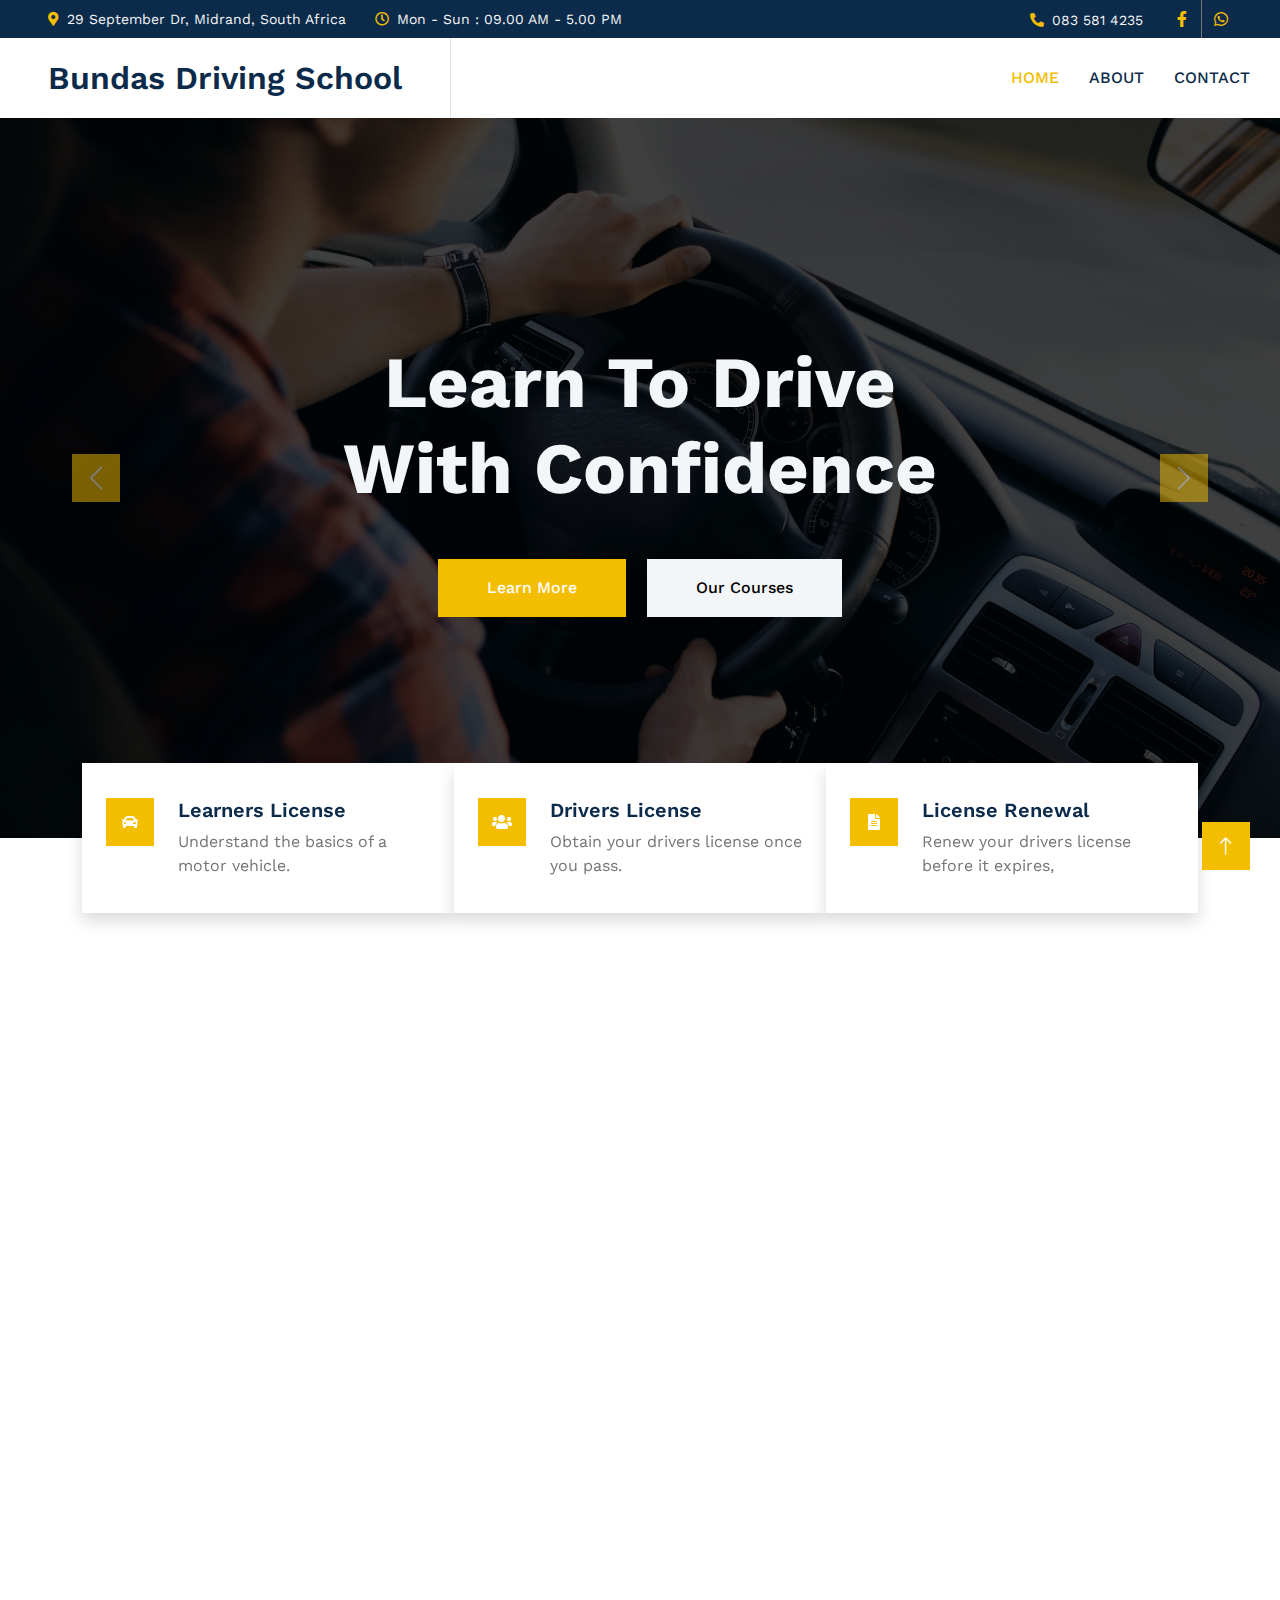
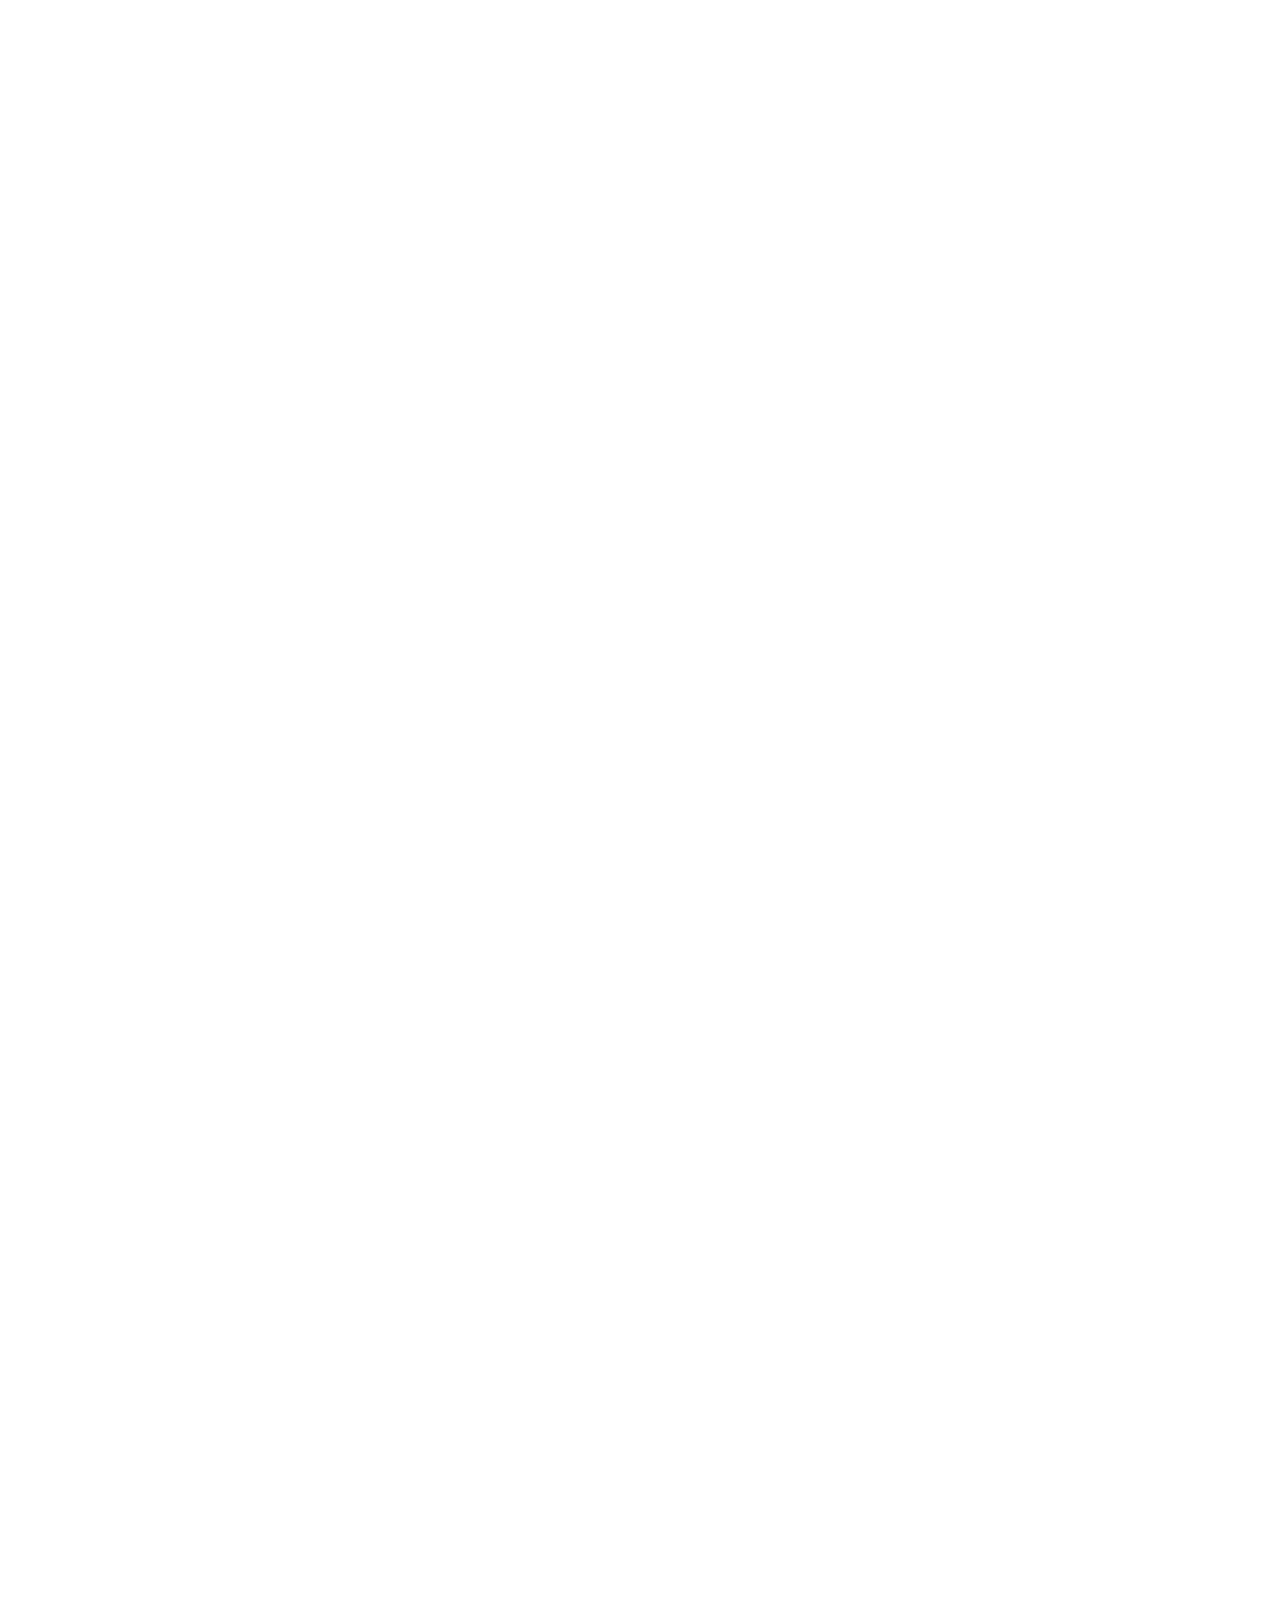
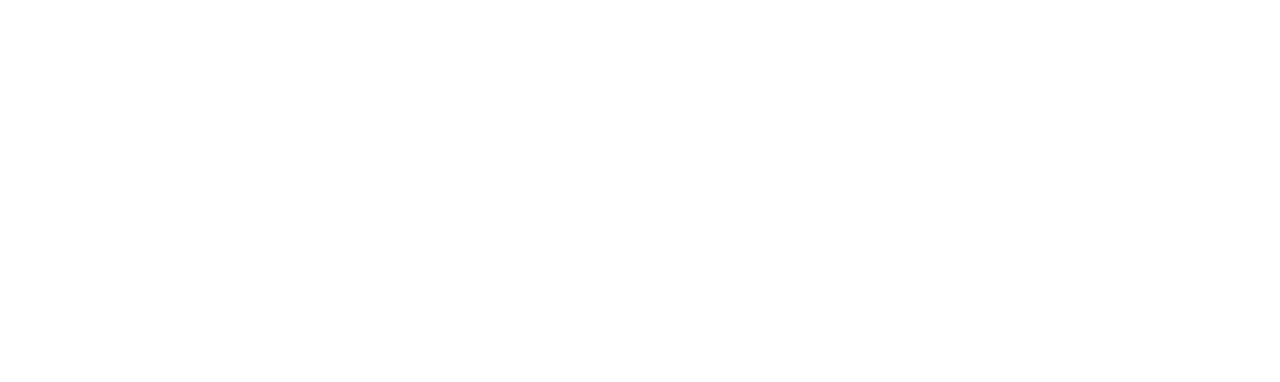
<file: index.html>
<!DOCTYPE html>
<html lang="en">

<head>
    <meta charset="utf-8">
    <title>Bundas Driving School</title>
    <meta content="width=device-width, initial-scale=1.0" name="viewport">
    <meta content="" name="keywords">
    <meta content="" name="description">

    <!-- Favicon -->
    <link href="img/favicon.ico" rel="icon">

    <!-- Google Web Fonts -->
    <link rel="preconnect" href="https://fonts.googleapis.com">
    <link rel="preconnect" href="https://fonts.gstatic.com" crossorigin>
    <link href="https://fonts.googleapis.com/css2?family=Work+Sans:wght@400;500;600;700&display=swap" rel="stylesheet"> 

    <!-- Icon Font Stylesheet -->
    <link href="https://cdnjs.cloudflare.com/ajax/libs/font-awesome/5.10.0/css/all.min.css" rel="stylesheet">
    <link href="https://cdn.jsdelivr.net/npm/bootstrap-icons@1.4.1/font/bootstrap-icons.css" rel="stylesheet">

    <!-- Libraries Stylesheet -->
    <link href="lib/animate/animate.min.css" rel="stylesheet">
    <link href="lib/owlcarousel/assets/owl.carousel.min.css" rel="stylesheet">

    <!-- Customized Bootstrap Stylesheet -->
    <link href="css/bootstrap.min.css" rel="stylesheet">

    <!-- Template Stylesheet -->
    <link href="css/style.css" rel="stylesheet">
</head>

<body>
    <!-- Spinner Start -->
    <div id="spinner" class="show bg-white position-fixed translate-middle w-100 vh-100 top-50 start-50 d-flex align-items-center justify-content-center">
        <div class="spinner-grow text-primary" role="status"></div>
    </div>
    <!-- Spinner End -->


    <!-- Topbar Start -->
    <div class="container-fluid bg-dark text-light p-0">
        <div class="row gx-0 d-none d-lg-flex">
            <div class="col-lg-7 px-5 text-start">
                <div class="h-100 d-inline-flex align-items-center me-4">
                    <small class="fa fa-map-marker-alt text-primary me-2"></small>
                    <small>29 September Dr, Midrand, South Africa</small>
                </div>
                <div class="h-100 d-inline-flex align-items-center">
                    <small class="far fa-clock text-primary me-2"></small>
                    <small>Mon - Sun : 09.00 AM - 5.00 PM</small>
                </div>
            </div>
            <div class="col-lg-5 px-5 text-end">
                <div class="h-100 d-inline-flex align-items-center me-4">
                    <small class="fa fa-phone-alt text-primary me-2"></small>
                    <small>083 581 4235</small>
                </div>
                <div class="h-100 d-inline-flex align-items-center mx-n2">
                    <a class="btn btn-square btn-link rounded-0 border-0 border-end border-secondary" target="_blank" href="https://web.facebook.com/profile.php?id=100063839208137"><i class="fab fa-facebook-f"></i></a>
                    <a class="btn btn-square btn-link rounded-0 border-0" target="_blank" href="https://l.facebook.com/l.php?u=https%3A%2F%2Fapi.whatsapp.com%2Fsend%3Fphone%3D%252B27835814235%26fbclid%3DIwAR0TopNVK2LWvPVaMQ6R63UVLVBDKDBKqhJySYLOxnOzIdglVhQgS4oeBnQ&h=AT3K6XUn0Oyng1pswEelmNrl0mpb7f6NUbDI0O4OU-HLTQ2N5WZwrJyMkZ9_EpPiI5uQ776W1D8fatjXhp0d-U5RXQh9DKT9P0ToqsFc4HGdzXHdFT-6aUptLeNalRGlEcjk5Q"><i class="fab fa-whatsapp"></i></a>


                </div>
            </div>
        </div>
    </div>
    <!-- Topbar End -->


    <!-- Navbar Start -->
    <nav class="navbar navbar-expand-lg bg-white navbar-light sticky-top p-0">
        <a href="index.html" class="navbar-brand d-flex align-items-center border-end px-4 px-lg-5">
            <h2 class="m-0">Bundas Driving School</h2>
        </a>
        <button type="button" class="navbar-toggler me-4" data-bs-toggle="collapse" data-bs-target="#navbarCollapse">
            <span class="navbar-toggler-icon"></span>
        </button>
        <div class="collapse navbar-collapse" id="navbarCollapse">
            <div class="navbar-nav ms-auto p-4 p-lg-0">
                <a href="index.html" class="nav-item nav-link active">Home</a>
                <a href="#about" class="nav-item nav-link">About</a>
                <a href="contact.html" class="nav-item nav-link">Contact</a>
            </div>
        </div>
    </nav>
    <!-- Navbar End -->


    <!-- Carousel Start -->
    <div class="container-fluid p-0 wow fadeIn" data-wow-delay="0.1s">
        <div id="header-carousel" class="carousel slide" data-bs-ride="carousel">
            <div class="carousel-inner">
                <div class="carousel-item active">
                    <img class="w-100" src="img/carousel3.jpg" alt="Image">
                    <div class="carousel-caption">
                        <div class="container">
                            <div class="row justify-content-center">
                                <div class="col-lg-7">
                                    <h1 class="display-2 text-light mb-5 animated slideInDown">Learn To Drive With Confidence</h1>
                                    <a href="" class="btn btn-primary py-sm-3 px-sm-5">Learn More</a>

                                    <a href="" class="btn btn-light py-sm-3 px-sm-5 ms-3">Our Courses</a>
                                </div>
                            </div>
                        </div>
                    </div>
                </div>
                <div class="carousel-item">
                    <img class="w-100" src="img/carousel5.jpg" alt="Image">
                    <div class="carousel-caption">
                        <div class="container">
                            <div class="row justify-content-center">
                                <div class="col-lg-7">
                                    <h1 class="display-2 text-light mb-5 animated slideInDown">Safe Driving Is Our Top Priority</h1>
                                    <a href="" class="btn btn-primary py-sm-3 px-sm-5">Learn More</a>
                                    <a href="" class="btn btn-light py-sm-3 px-sm-5 ms-3">Our Courses</a>
                                </div>
                            </div>
                        </div>
                    </div>
                </div>
            </div>
            <button class="carousel-control-prev" type="button" data-bs-target="#header-carousel"
                data-bs-slide="prev">
                <span class="carousel-control-prev-icon" aria-hidden="true"></span>
                <span class="visually-hidden">Previous</span>
            </button>
            <button class="carousel-control-next" type="button" data-bs-target="#header-carousel"
                data-bs-slide="next">
                <span class="carousel-control-next-icon" aria-hidden="true"></span>
                <span class="visually-hidden">Next</span>
            </button>
        </div>
    </div>
    <!-- Carousel End -->


    <!-- Facts Start -->
    <div class="container-fluid facts py-5 pt-lg-0">
        <div class="container py-5 pt-lg-0">
            <div class="row gx-0">
                <div class="col-lg-4 wow fadeIn" data-wow-delay="0.1s">
                    <div class="bg-white shadow d-flex align-items-center h-100 p-4" style="min-height: 150px;">
                        <div class="d-flex">
                            <div class="flex-shrink-0 btn-lg-square bg-primary">
                                <i class="fa fa-car text-white"></i>
                            </div>
                            <div class="ps-4">
                                <h5>Learners License </h5>
                                <span>Understand the basics of a motor vehicle.</span>
                            </div>
                        </div>
                    </div>
                </div>
                <div class="col-lg-4 wow fadeIn" data-wow-delay="0.3s">
                    <div class="bg-white shadow d-flex align-items-center h-100 p-4" style="min-height: 150px;">
                        <div class="d-flex">
                            <div class="flex-shrink-0 btn-lg-square bg-primary">
                                <i class="fa fa-users text-white"></i>
                            </div>
                            <div class="ps-4">
                                <h5>Drivers License</h5>
                                <span>Obtain your drivers license once you pass.</span>
                            </div>
                        </div>
                    </div>
                </div>
                <div class="col-lg-4 wow fadeIn" data-wow-delay="0.5s">
                    <div class="bg-white shadow d-flex align-items-center h-100 p-4" style="min-height: 150px;">
                        <div class="d-flex">
                            <div class="flex-shrink-0 btn-lg-square bg-primary">
                                <i class="fa fa-file-alt text-white"></i>
                            </div>
                            <div class="ps-4">
                                <h5>License Renewal</h5>
                                <span>Renew your drivers license before it expires,</span>
                            </div>
                        </div>
                    </div>
                </div>

            </div>
        </div>
    </div>
    <!-- Facts End -->


    <!-- About Start -->
    <div id="about" class="container-xxl py-6">
        <div class="container">
            <div class="row g-5">
                <div class="col-lg-6 wow fadeInUp" data-wow-delay="0.1s">
                    <div class="position-relative overflow-hidden ps-5 pt-5 h-100" style="min-height: 400px;">
                        <img class="position-absolute w-100 h-100" src="img/graduate.jpg" alt="" style="object-fit: cover;">
                        <img class="position-absolute top-0 start-0 bg-white pe-3 pb-3" src="img/bunda.jpg" alt="" style="width: 200px; height: 200px;">
                    </div>
                </div>
                <div class="col-lg-6 wow fadeInUp" data-wow-delay="0.5s">
                    <div class="h-100">
                        <h6 class="text-primary text-uppercase mb-2">About Us</h6>
                        <h1 class="display-6 mb-4">We Help Students Pass & Get A License On Their First Try</h1>
                        <p>Bundas Driving School offers driving lessons and after licence courses in Ivory Park and Tembisa. We offer professional driving lessons form Code 08 - Code 14. We also offer a wide range of after licence courses to improve driver's skills towards becoming a professional driver.</p>
                        <p class="mb-4">As a driving school, we strive to offer our clients the best possible driving lessons experience. We try to provide a comfortable and safe driving lesson experience.</p>
                       
                        <div class="row g-4">
                        
                    </div>
                </div>
            </div>
        </div>
    </div>
    <!-- About End -->


    <!-- Courses Start -->
    <div class="container-xxl courses my-6 py-6 pb-0">
        <div class="container">
            <div class="text-center mx-auto mb-5 wow fadeInUp" data-wow-delay="0.1s" style="max-width: 500px;">
                <h6 class="text-primary text-uppercase mb-2">What we offer</h6>
                <h1 class="display-6 mb-4">Upskill Your Driving Skills With Our Courses</h1>
            </div>
            <div class="row g-4 justify-content-center">
                <div class="col-lg-4 col-md-6 wow fadeInUp" data-wow-delay="0.1s">
                    <div class="courses-item d-flex flex-column bg-white overflow-hidden h-100">
                        <div class="text-center p-4 pt-0">
                            <div class="d-inline-block bg-primary text-white fs-5 py-1 px-4 mb-4">R4 000</div>
                            <h5 class="mb-3">Code 08 </h5>
                            <p>Code 08 is the most common driver’s license, allowing you to drive any vehicle (except motorcycles) lighter than 3 500 Kg.</p>
                            <ol class="breadcrumb justify-content-center mb-0">
                                <li class="breadcrumb-item small"><i class="fa fa-signal text-primary me-2"></i>Full Course</li>
                            </ol>
                        </div>
                        <div class="position-relative mt-auto">
                            <img class="img-fluid" src="img/code-08.jpg" alt="">
                            <div class="courses-overlay">
                                <a class="btn btn-outline-primary border-2" href="">Select</a>
                            </div>
                        </div>
                    </div>
                </div>
                <div class="col-lg-4 col-md-6 wow fadeInUp" data-wow-delay="0.3s">
                    <div class="courses-item d-flex flex-column bg-white overflow-hidden h-100">
                        <div class="text-center p-4 pt-0">
                            <div class="d-inline-block bg-primary text-white fs-5 py-1 px-4 mb-4">R4 500</div>
                            <h5 class="mb-3">Code 10</h5>
                            <p>Code 10 allows you to drive any vehicle up to 16 000kg, with a trailer of up 750 Kg. Licence also includes a permit to drive code 8 vehicles</p>
                            <ol class="breadcrumb justify-content-center mb-0">
                                <li class="breadcrumb-item small"><i class="fa fa-signal text-primary me-2"></i>Full course</li>
                            </ol>
                        </div>
                        <div class="position-relative mt-auto">
                            <img class="img-fluid" src="img/code10.jpg" alt="">
                            <div class="courses-overlay">
                                <a class="btn btn-outline-primary border-2" href="">Select</a>
                            </div>
                        </div>
                    </div>
                </div>
                <div class="col-lg-4 col-md-6 wow fadeInUp" data-wow-delay="0.5s">
                    <div class="courses-item d-flex flex-column bg-white overflow-hidden h-100">
                        <div class="text-center p-4 pt-0">
                            <div class="d-inline-block bg-primary text-white fs-5 py-1 px-4 mb-4">R6 000</div>
                            <h5 class="mb-3">Code 14</h5>
                            <p>Code 14 allows you to drive a vehicle over 16 000 Kg, with a trailer over 750 Kg. Licence also includes a permit to drive code 8, 10 and EB vehicles.</p>
                            <ol class="breadcrumb justify-content-center mb-0">
                                <li class="breadcrumb-item small"><i class="fa fa-signal text-primary me-2"></i>Full course</li>
                            </ol>
                        </div>
                        <div class="position-relative mt-auto">
                            <img class="img-fluid" src="img/code14.jpg" alt="">
                            <div class="courses-overlay">
                                <a class="btn btn-outline-primary border-2" href="">Select</a>
                            </div>
                        </div>
                    </div>
                </div>
                <div class="col-lg-8 my-6 mb-0 wow fadeInUp" data-wow-delay="0.1s">
                    <div class="bg-primary text-center p-5">
                        <h1 id class="mb-4">Make Appointment</h1>
                        <form>
                            <div class="row g-3">
                                <div class="col-sm-6">
                                    <div class="form-floating">
                                        <input type="text" class="form-control border-0" id="gname" placeholder="Gurdian Name">
                                        <label for="gname">Your Name</label>
                                    </div>
                                </div>
                                <div class="col-sm-6">
                                    <div class="form-floating">
                                        <input type="email" class="form-control border-0" id="gmail" placeholder="Gurdian Email">
                                        <label for="gmail">Your Email</label>
                                    </div>
                                </div>
                                <div class="col-sm-6">
                                    <div class="form-floating">
                                        <input type="text" class="form-control border-0" id="cname" placeholder="Child Name">
                                        <label for="cname">Course Type</label>
                                    
                                    </div>
                                </div>
                                <div class="col-sm-6">
                                    <div class="form-floating">
                                        <input type="text" class="form-control border-0" id="cage" placeholder="Child Age">
                                        <label for="cage">Code</label>
                                    </div>
                                </div>
                                <div class="col-12">
                                    <div class="form-floating">
                                        <textarea class="form-control border-0" placeholder="Leave a message here" id="message" style="height: 100px"></textarea>
                                        <label for="message">Message</label>
                                    </div>
                                </div>
                                <div class="col-12">
                                    <button class="btn btn-dark w-100 py-3" type="submit">Submit</button>
                                </div>
                            </div>
                        </form>
                    </div>
                </div>
            </div>
        </div>
    </div>
    <!-- Courses End -->


    <!-- <div class="container-xxl py-6">
        <div class="container">
            <div class="row g-5">
                <div class="col-lg-6 wow fadeInUp" data-wow-delay="0.1s">
                    <h6 class="text-primary text-uppercase mb-2">Why Choose Us!</h6>
                    <h1 class="display-6 mb-4">Best Driving Training Agency In Your City</h1>
                    <p class="mb-5">Tempor erat elitr rebum at clita. Diam dolor diam ipsum sit. Aliqu diam amet diam et eos. Clita erat ipsum et lorem et sit, sed stet lorem sit clita duo justo magna dolore erat amet</p>
                    <div class="row gy-5 gx-4">
                        <div class="col-sm-6 wow fadeIn" data-wow-delay="0.1s">
                            <div class="d-flex align-items-center mb-3">
                                <div class="flex-shrink-0 btn-square bg-primary me-3">
                                    <i class="fa fa-check text-white"></i>
                                </div>
                                <h5 class="mb-0">Fully Licensed</h5>
                            </div>
                            <span>Magna sea eos sit dolor, ipsum amet ipsum lorem diam eos</span>
                        </div>
                        <div class="col-sm-6 wow fadeIn" data-wow-delay="0.2s">
                            <div class="d-flex align-items-center mb-3">
                                <div class="flex-shrink-0 btn-square bg-primary me-3">
                                    <i class="fa fa-check text-white"></i>
                                </div>
                                <h5 class="mb-0">Online Tracking</h5>
                            </div>
                            <span>Magna sea eos sit dolor, ipsum amet ipsum lorem diam eos</span>
                        </div>
                        <div class="col-sm-6 wow fadeIn" data-wow-delay="0.3s">
                            <div class="d-flex align-items-center mb-3">
                                <div class="flex-shrink-0 btn-square bg-primary me-3">
                                    <i class="fa fa-check text-white"></i>
                                </div>
                                <h5 class="mb-0">Afordable Fee</h5>
                            </div>
                            <span>Magna sea eos sit dolor, ipsum amet ipsum lorem diam eos</span>
                        </div>
                        <div class="col-sm-6 wow fadeIn" data-wow-delay="0.4s">
                            <div class="d-flex align-items-center mb-3">
                                <div class="flex-shrink-0 btn-square bg-primary me-3">
                                    <i class="fa fa-check text-white"></i>
                                </div>
                                <h5 class="mb-0">Best Trainers</h5>
                            </div>
                            <span>Magna sea eos sit dolor, ipsum amet ipsum lorem diam eos</span>
                        </div>
                    </div>
                </div>
                <div class="col-lg-6 wow fadeInUp" data-wow-delay="0.5s">
                    <div class="position-relative overflow-hidden pe-5 pt-5 h-100" style="min-height: 400px;">
                        <img class="position-absolute w-100 h-100" src="img/about-1.jpg" alt="" style="object-fit: cover;">
                        <img class="position-absolute top-0 end-0 bg-white ps-3 pb-3" src="img/about-2.jpg" alt="" style="width: 200px; height: 200px">
                    </div>
                </div>
            </div>
        </div>
    </div> -->
    <!-- Features End -->


    <!-- Team Start -->
    <!-- <div class="container-xxl py-6">
        <div class="container">
            <div class="text-center mx-auto mb-5 wow fadeInUp" data-wow-delay="0.1s" style="max-width: 500px;">
                <h6 class="text-primary text-uppercase mb-2">Meet The Team</h6>
                <h1 class="display-6 mb-4">We Have Great Experience Of Driving</h1>
            </div>
            <div class="row g-0 team-items">
                <div class="col-lg-3 col-md-6 wow fadeInUp" data-wow-delay="0.1s">
                    <div class="team-item position-relative">
                        <div class="position-relative">
                            <img class="img-fluid" src="img/team-1.jpg" alt="">
                            <div class="team-social text-center">
                                <a class="btn btn-square btn-outline-primary border-2 m-1" href=""><i class="fab fa-facebook-f"></i></a>
                                <a class="btn btn-square btn-outline-primary border-2 m-1" href=""><i class="fab fa-twitter"></i></a>
                                <a class="btn btn-square btn-outline-primary border-2 m-1" href=""><i class="fab fa-instagram"></i></a>
                            </div>
                        </div>
                        <div class="bg-light text-center p-4">
                            <h5 class="mt-2">Full Name</h5>
                            <span>Trainer</span>
                        </div>
                    </div>
                </div>
                <div class="col-lg-3 col-md-6 wow fadeInUp" data-wow-delay="0.3s">
                    <div class="team-item position-relative">
                        <div class="position-relative">
                            <img class="img-fluid" src="img/team-2.jpg" alt="">
                            <div class="team-social text-center">
                                <a class="btn btn-square btn-outline-primary border-2 m-1" href=""><i class="fab fa-facebook-f"></i></a>
                                <a class="btn btn-square btn-outline-primary border-2 m-1" href=""><i class="fab fa-twitter"></i></a>
                                <a class="btn btn-square btn-outline-primary border-2 m-1" href=""><i class="fab fa-instagram"></i></a>
                            </div>
                        </div>
                        <div class="bg-light text-center p-4">
                            <h5 class="mt-2">Full Name</h5>
                            <span>Trainer</span>
                        </div>
                    </div>
                </div>
                <div class="col-lg-3 col-md-6 wow fadeInUp" data-wow-delay="0.5s">
                    <div class="team-item position-relative">
                        <div class="position-relative">
                            <img class="img-fluid" src="img/team-3.jpg" alt="">
                            <div class="team-social text-center">
                                <a class="btn btn-square btn-outline-primary border-2 m-1" href=""><i class="fab fa-facebook-f"></i></a>
                                <a class="btn btn-square btn-outline-primary border-2 m-1" href=""><i class="fab fa-twitter"></i></a>
                                <a class="btn btn-square btn-outline-primary border-2 m-1" href=""><i class="fab fa-instagram"></i></a>
                            </div>
                        </div>
                        <div class="bg-light text-center p-4">
                            <h5 class="mt-2">Full Name</h5>
                            <span>Trainer</span>
                        </div>
                    </div>
                </div>
                <div class="col-lg-3 col-md-6 wow fadeInUp" data-wow-delay="0.7s">
                    <div class="team-item position-relative">
                        <div class="position-relative">
                            <img class="img-fluid" src="img/team-4.jpg" alt="">
                            <div class="team-social text-center">
                                <a class="btn btn-square btn-outline-primary border-2 m-1" href=""><i class="fab fa-facebook-f"></i></a>
                                <a class="btn btn-square btn-outline-primary border-2 m-1" href=""><i class="fab fa-twitter"></i></a>
                                <a class="btn btn-square btn-outline-primary border-2 m-1" href=""><i class="fab fa-instagram"></i></a>
                            </div>
                        </div>
                        <div class="bg-light text-center p-4">
                            <h5 class="mt-2">Full Name</h5>
                            <span>Trainer</span>
                        </div>
                    </div>
                </div>
            </div>
        </div>
    </div> -->
    <!-- Team End -->


    <!-- Testimonial Start -->
    <!-- <div class="container-xxl py-6">
        <div class="container">
            <div class="text-center mx-auto mb-5 wow fadeInUp" data-wow-delay="0.1s" style="max-width: 500px;">
                <h6 class="text-primary text-uppercase mb-2">Testimonial</h6>
                <h1 class="display-6 mb-4">What Our Clients Say!</h1>
            </div>
            <div class="row justify-content-center">
                <div class="col-lg-8 wow fadeInUp" data-wow-delay="0.1s">
                    <div class="owl-carousel testimonial-carousel">
                        <div class="testimonial-item text-center">
                            <div class="position-relative mb-5">
                                <img class="img-fluid rounded-circle mx-auto" src="img/testimonial-1.jpg" alt="">
                                <div class="position-absolute top-100 start-50 translate-middle d-flex align-items-center justify-content-center bg-white rounded-circle" style="width: 60px; height: 60px;">
                                    <i class="fa fa-quote-left fa-2x text-primary"></i>
                                </div>
                            </div>
                            <p class="fs-4">Dolores sed duo clita tempor justo dolor et stet lorem kasd labore dolore lorem ipsum. At lorem lorem magna ut et, nonumy et labore et tempor diam tempor erat.</p>
                            <hr class="w-25 mx-auto">
                            <h5>Client Name</h5>
                            <span>Profession</span>
                        </div>
                        <div class="testimonial-item text-center">
                            <div class="position-relative mb-5">
                                <img class="img-fluid rounded-circle mx-auto" src="img/testimonial-2.jpg" alt="">
                                <div class="position-absolute top-100 start-50 translate-middle d-flex align-items-center justify-content-center bg-white rounded-circle" style="width: 60px; height: 60px;">
                                    <i class="fa fa-quote-left fa-2x text-primary"></i>
                                </div>
                            </div>
                            <p class="fs-4">Dolores sed duo clita tempor justo dolor et stet lorem kasd labore dolore lorem ipsum. At lorem lorem magna ut et, nonumy et labore et tempor diam tempor erat.</p>
                            <hr class="w-25 mx-auto">
                            <h5>Client Name</h5>
                            <span>Profession</span>
                        </div>
                        <div class="testimonial-item text-center">
                            <div class="position-relative mb-5">
                                <img class="img-fluid rounded-circle mx-auto" src="img/testimonial-3.jpg" alt="">
                                <div class="position-absolute top-100 start-50 translate-middle d-flex align-items-center justify-content-center bg-white rounded-circle" style="width: 60px; height: 60px;">
                                    <i class="fa fa-quote-left fa-2x text-primary"></i>
                                </div>
                            </div>
                            <p class="fs-4">Dolores sed duo clita tempor justo dolor et stet lorem kasd labore dolore lorem ipsum. At lorem lorem magna ut et, nonumy et labore et tempor diam tempor erat.</p>
                            <hr class="w-25 mx-auto">
                            <h5>Client Name</h5>
                            <span>Profession</span>
                        </div>
                    </div>
                </div>
            </div>
        </div>
    </div> -->
    <!-- Testimonial End -->


    <!-- Footer Start -->
    <div class="container-fluid bg-dark text-light footer my-6 mb-0 py-6 wow fadeIn" data-wow-delay="0.1s">
        <div class="container">
            <div class="row g-5">
                <div class="col-lg-3 col-md-6">
                    <h4 class="text-white mb-4">Get In Touch</h4>
                    <p class="mb-2"><i class="fa fa-map-marker-alt me-3"></i>29 September Dr, Midrand, South Africa</p>
                    <p class="mb-2"><i class="fa fa-phone-alt me-3"></i>083 581 4235</p>
                    <p class="mb-2"><i class="fa fa-envelope me-3"></i> bundasbafana@gmail.com</p>
                </div>
            
                <div class="col-lg-3 col-md-6">
                    <h4 class="text-light mb-4">Quick Links</h4>
                    <a class="btn btn-link" href="#">Home</a>
                    <a class="btn btn-link" href="#about">About Us</a>
                    <a class="btn btn-link" href="contact.html">Contact Us</a>
                
                </div>
                <div class="col-lg-3 col-md-6">
                    <h4 class="text-light mb-4">Newsletter</h4>
                    
                    <h6 class="text-white mt-4 mb-3">Follow Us</h6>
                    <div class="d-flex pt-2">
                        <a class="btn btn-square btn-outline-light me-1" href=""><i class="fab fa-twitter"></i></a>
                        <a class="btn btn-square btn-outline-light me-1" href=""><i class="fab fa-facebook-f"></i></a>
                        <a class="btn btn-square btn-outline-light me-1" href=""><i class="fab fa-youtube"></i></a>
                        <a class="btn btn-square btn-outline-light me-0" href=""><i class="fab fa-linkedin-in"></i></a>
                    </div>
                </div>
            </div>
        </div>
    </div>
    <!-- Footer End -->


    <!-- Copyright Start -->
    <div class="container-fluid copyright text-light py-4 wow fadeIn" data-wow-delay="0.1s">
        <div class="container">
            <div class="row">
                <div class="col-md-6 text-center text-md-start mb-3 mb-md-0">
                    &copy; <a href="#">Bundas Driving School</a>, All Right Reserved.
                </div>
                <!-- <div class="col-md-6 text-center text-md-end"> -->
                    <!--/*** This template is free as long as you keep the footer author’s credit link/attribution link/backlink. If you'd like to use the template without the footer author’s credit link/attribution link/backlink, you can purchase the Credit Removal License from "https://htmlcodex.com/credit-removal". Thank you for your support. ***/-->
                    <!-- Designed By <a href="https://htmlcodex.com">HTML Codex</a> -->
                    <!-- <br>Distributed By: <a href="https://themewagon.com" target="_blank">ThemeWagon</a>
                </div> -->
            </div>
        </div>
    </div>
    <!-- Copyright End -->


    <!-- Back to Top -->
    <a href="#" class="btn btn-lg btn-primary btn-lg-square back-to-top"><i class="bi bi-arrow-up"></i></a>


    <!-- JavaScript Libraries -->
    <script src="https://code.jquery.com/jquery-3.4.1.min.js"></script>
    <script src="https://cdn.jsdelivr.net/npm/bootstrap@5.0.0/dist/js/bootstrap.bundle.min.js"></script>
    <script src="lib/wow/wow.min.js"></script>
    <script src="lib/easing/easing.min.js"></script>
    <script src="lib/waypoints/waypoints.min.js"></script>
    <script src="lib/owlcarousel/owl.carousel.min.js"></script>

    <!-- Template Javascript -->
    <script src="js/main.js"></script>
</body>

</html>
</file>
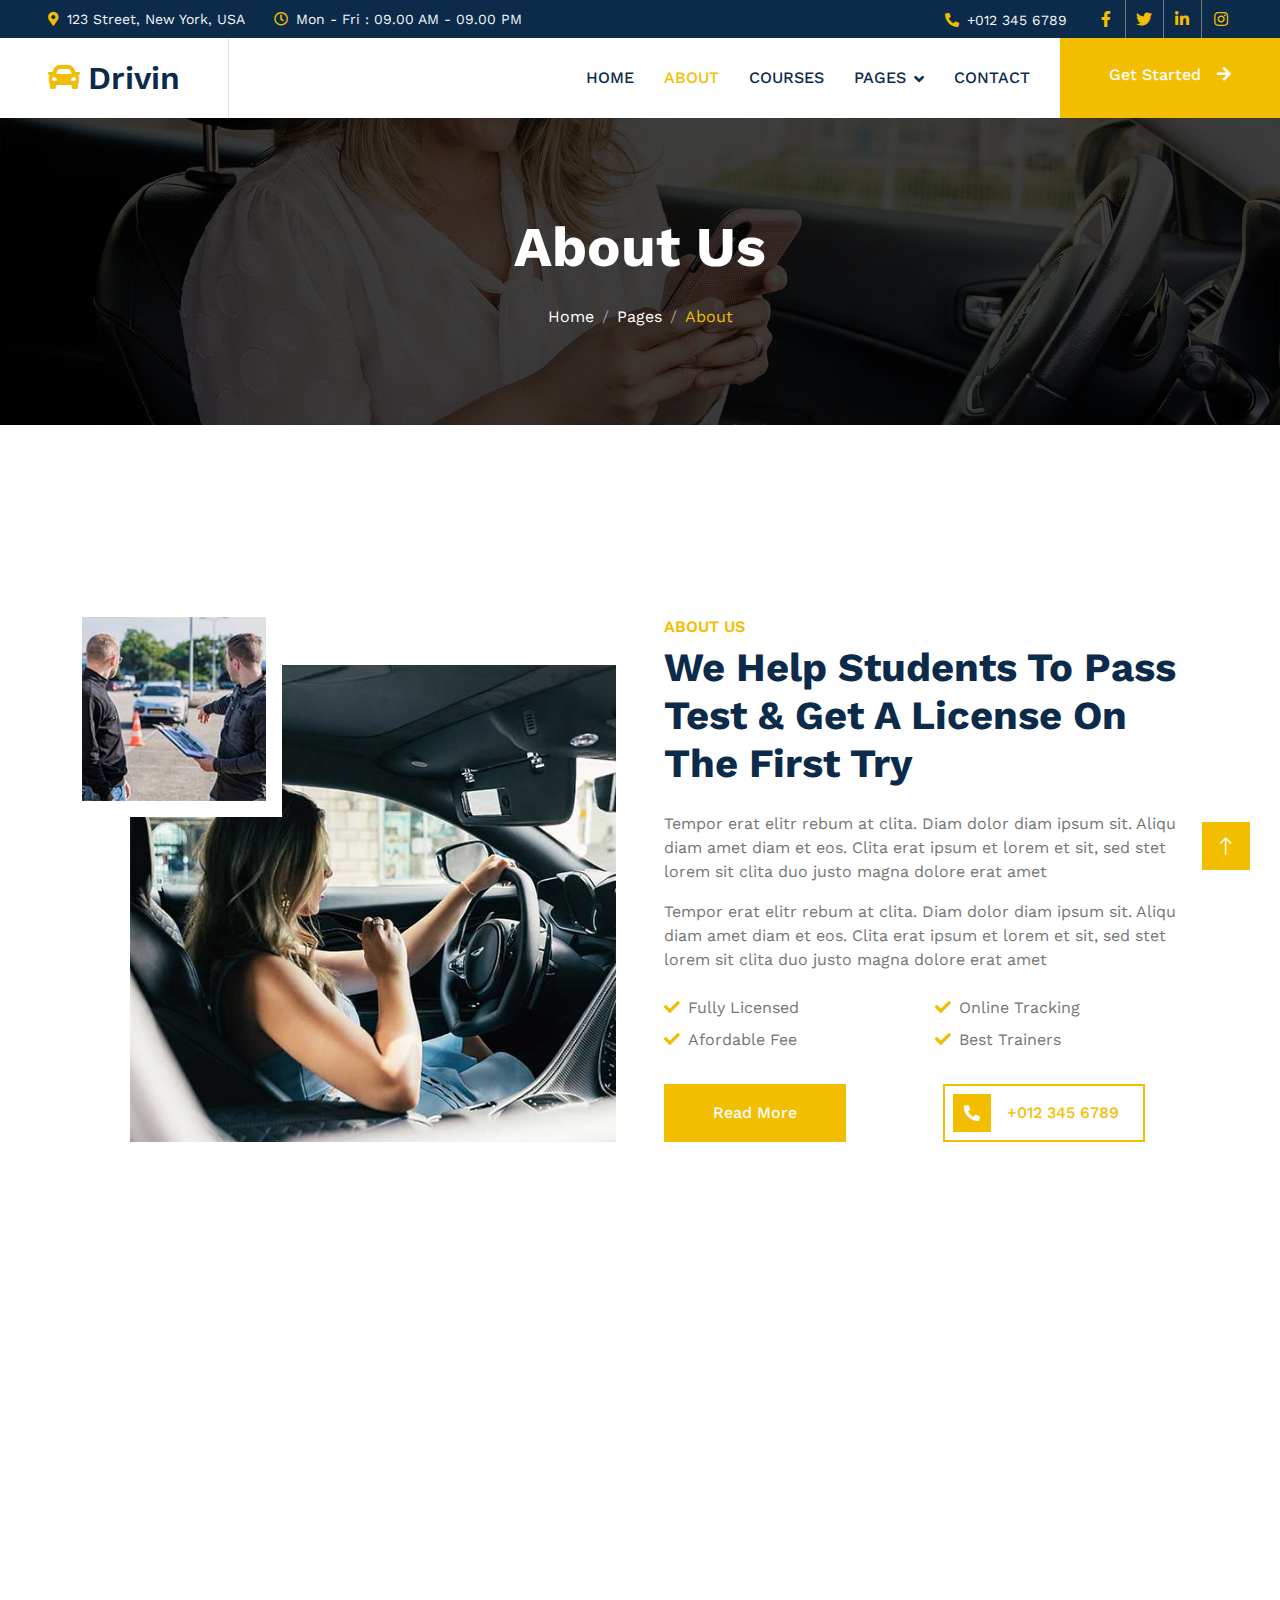
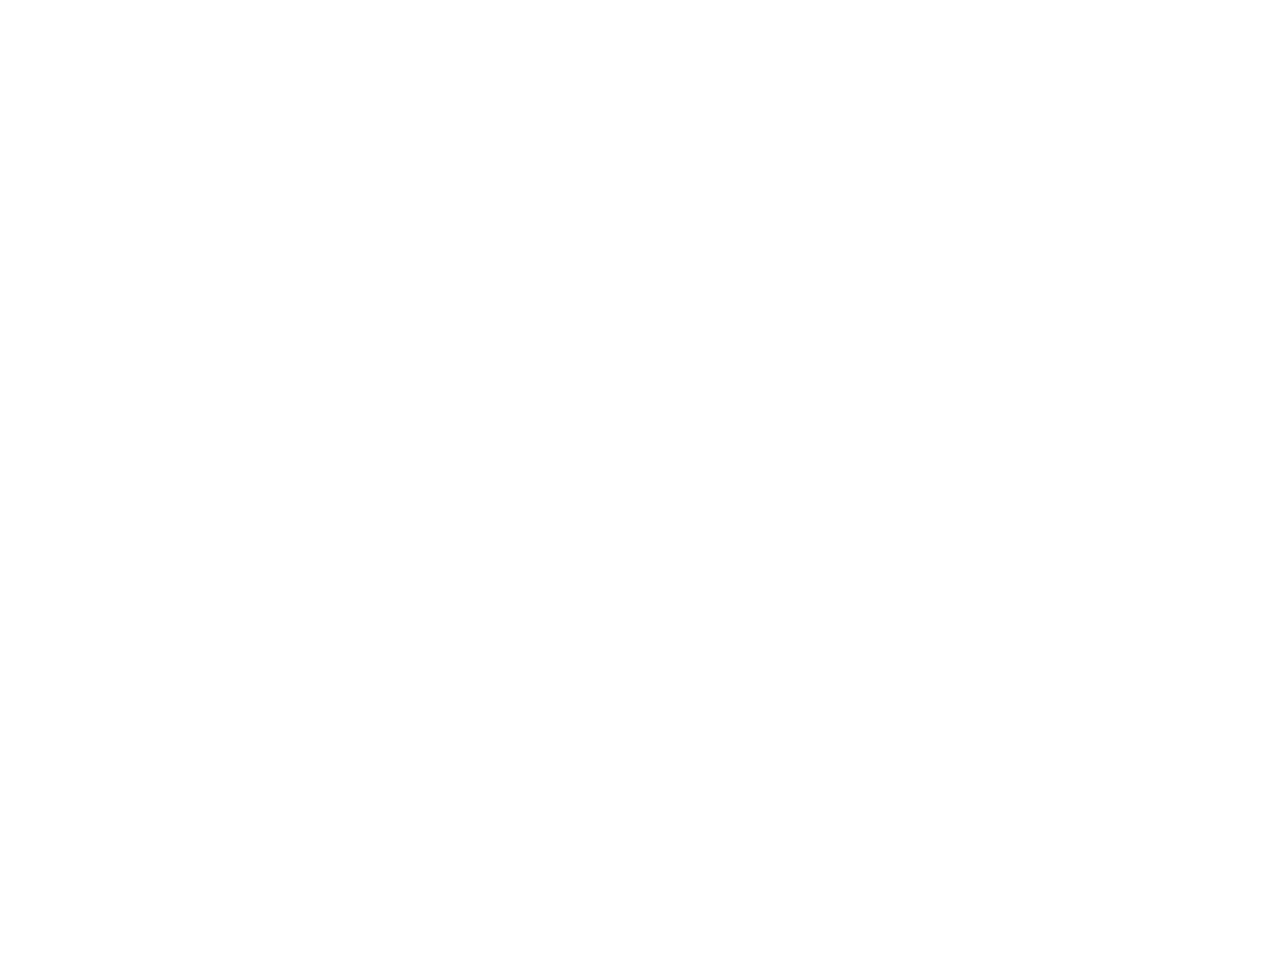
<file: about.html>
<!DOCTYPE html>
<html lang="en">

<head>
    <meta charset="utf-8">
    <title>Drivin - Driving School Website Template</title>
    <meta content="width=device-width, initial-scale=1.0" name="viewport">
    <meta content="" name="keywords">
    <meta content="" name="description">

    <!-- Favicon -->
    <link href="img/favicon.ico" rel="icon">

    <!-- Google Web Fonts -->
    <link rel="preconnect" href="https://fonts.googleapis.com">
    <link rel="preconnect" href="https://fonts.gstatic.com" crossorigin>
    <link href="https://fonts.googleapis.com/css2?family=Work+Sans:wght@400;500;600;700&display=swap" rel="stylesheet"> 

    <!-- Icon Font Stylesheet -->
    <link href="https://cdnjs.cloudflare.com/ajax/libs/font-awesome/5.10.0/css/all.min.css" rel="stylesheet">
    <link href="https://cdn.jsdelivr.net/npm/bootstrap-icons@1.4.1/font/bootstrap-icons.css" rel="stylesheet">

    <!-- Libraries Stylesheet -->
    <link href="lib/animate/animate.min.css" rel="stylesheet">
    <link href="lib/owlcarousel/assets/owl.carousel.min.css" rel="stylesheet">

    <!-- Customized Bootstrap Stylesheet -->
    <link href="css/bootstrap.min.css" rel="stylesheet">

    <!-- Template Stylesheet -->
    <link href="css/style.css" rel="stylesheet">
</head>

<body>
    <!-- Spinner Start -->
    <div id="spinner" class="show bg-white position-fixed translate-middle w-100 vh-100 top-50 start-50 d-flex align-items-center justify-content-center">
        <div class="spinner-grow text-primary" role="status"></div>
    </div>
    <!-- Spinner End -->


    <!-- Topbar Start -->
    <div class="container-fluid bg-dark text-light p-0">
        <div class="row gx-0 d-none d-lg-flex">
            <div class="col-lg-7 px-5 text-start">
                <div class="h-100 d-inline-flex align-items-center me-4">
                    <small class="fa fa-map-marker-alt text-primary me-2"></small>
                    <small>123 Street, New York, USA</small>
                </div>
                <div class="h-100 d-inline-flex align-items-center">
                    <small class="far fa-clock text-primary me-2"></small>
                    <small>Mon - Fri : 09.00 AM - 09.00 PM</small>
                </div>
            </div>
            <div class="col-lg-5 px-5 text-end">
                <div class="h-100 d-inline-flex align-items-center me-4">
                    <small class="fa fa-phone-alt text-primary me-2"></small>
                    <small>+012 345 6789</small>
                </div>
                <div class="h-100 d-inline-flex align-items-center mx-n2">
                    <a class="btn btn-square btn-link rounded-0 border-0 border-end border-secondary" href=""><i class="fab fa-facebook-f"></i></a>
                    <a class="btn btn-square btn-link rounded-0 border-0 border-end border-secondary" href=""><i class="fab fa-twitter"></i></a>
                    <a class="btn btn-square btn-link rounded-0 border-0 border-end border-secondary" href=""><i class="fab fa-linkedin-in"></i></a>
                    <a class="btn btn-square btn-link rounded-0" href=""><i class="fab fa-instagram"></i></a>
                </div>
            </div>
        </div>
    </div>
    <!-- Topbar End -->


    <!-- Navbar Start -->
    <nav class="navbar navbar-expand-lg bg-white navbar-light sticky-top p-0">
        <a href="index.html" class="navbar-brand d-flex align-items-center border-end px-4 px-lg-5">
            <h2 class="m-0"><i class="fa fa-car text-primary me-2"></i>Drivin</h2>
        </a>
        <button type="button" class="navbar-toggler me-4" data-bs-toggle="collapse" data-bs-target="#navbarCollapse">
            <span class="navbar-toggler-icon"></span>
        </button>
        <div class="collapse navbar-collapse" id="navbarCollapse">
            <div class="navbar-nav ms-auto p-4 p-lg-0">
                <a href="index.html" class="nav-item nav-link">Home</a>
                <a href="about.html" class="nav-item nav-link active">About</a>
                <a href="courses.html" class="nav-item nav-link">Courses</a>
                <div class="nav-item dropdown">
                    <a href="#" class="nav-link dropdown-toggle" data-bs-toggle="dropdown">Pages</a>
                    <div class="dropdown-menu bg-light m-0">
                        <a href="feature.html" class="dropdown-item">Features</a>
                        <a href="appointment.html" class="dropdown-item">Appointment</a>
                        <a href="team.html" class="dropdown-item">Our Team</a>
                        <a href="testimonial.html" class="dropdown-item">Testimonial</a>
                        <a href="404.html" class="dropdown-item">404 Page</a>
                    </div>
                </div>
                <a href="contact.html" class="nav-item nav-link">Contact</a>
            </div>
            <a href="" class="btn btn-primary py-4 px-lg-5 d-none d-lg-block">Get Started<i class="fa fa-arrow-right ms-3"></i></a>
        </div>
    </nav>
    <!-- Navbar End -->


    <!-- Page Header Start -->
    <div class="container-fluid page-header py-6 my-6 mt-0 wow fadeIn" data-wow-delay="0.1s">
        <div class="container text-center">
            <h1 class="display-4 text-white animated slideInDown mb-4">About Us</h1>
            <nav aria-label="breadcrumb animated slideInDown">
                <ol class="breadcrumb justify-content-center mb-0">
                    <li class="breadcrumb-item"><a class="text-white" href="#">Home</a></li>
                    <li class="breadcrumb-item"><a class="text-white" href="#">Pages</a></li>
                    <li class="breadcrumb-item text-primary active" aria-current="page">About</li>
                </ol>
            </nav>
        </div>
    </div>
    <!-- Page Header End -->


    <!-- About Start -->
    <div class="container-xxl py-6">
        <div class="container">
            <div class="row g-5">
                <div class="col-lg-6 wow fadeInUp" data-wow-delay="0.1s">
                    <div class="position-relative overflow-hidden ps-5 pt-5 h-100" style="min-height: 400px;">
                        <img class="position-absolute w-100 h-100" src="img/about-1.jpg" alt="" style="object-fit: cover;">
                        <img class="position-absolute top-0 start-0 bg-white pe-3 pb-3" src="img/about-2.jpg" alt="" style="width: 200px; height: 200px;">
                    </div>
                </div>
                <div class="col-lg-6 wow fadeInUp" data-wow-delay="0.5s">
                    <div class="h-100">
                        <h6 class="text-primary text-uppercase mb-2">About Us</h6>
                        <h1 class="display-6 mb-4">We Help Students To Pass Test & Get A License On The First Try</h1>
                        <p>Tempor erat elitr rebum at clita. Diam dolor diam ipsum sit. Aliqu diam amet diam et eos. Clita erat ipsum et lorem et sit, sed stet lorem sit clita duo justo magna dolore erat amet</p>
                        <p class="mb-4">Tempor erat elitr rebum at clita. Diam dolor diam ipsum sit. Aliqu diam amet diam et eos. Clita erat ipsum et lorem et sit, sed stet lorem sit clita duo justo magna dolore erat amet</p>
                        <div class="row g-2 mb-4 pb-2">
                            <div class="col-sm-6">
                                <i class="fa fa-check text-primary me-2"></i>Fully Licensed
                            </div>
                            <div class="col-sm-6">
                                <i class="fa fa-check text-primary me-2"></i>Online Tracking
                            </div>
                            <div class="col-sm-6">
                                <i class="fa fa-check text-primary me-2"></i>Afordable Fee 
                            </div>
                            <div class="col-sm-6">
                                <i class="fa fa-check text-primary me-2"></i>Best Trainers
                            </div>
                        </div>
                        <div class="row g-4">
                            <div class="col-sm-6">
                                <a class="btn btn-primary py-3 px-5" href="">Read More</a>
                            </div>
                            <div class="col-sm-6">
                                <a class="d-inline-flex align-items-center btn btn-outline-primary border-2 p-2" href="tel:+0123456789">
                                    <span class="flex-shrink-0 btn-square bg-primary">
                                        <i class="fa fa-phone-alt text-white"></i>
                                    </span>
                                    <span class="px-3">+012 345 6789</span>
                                </a>
                            </div>
                        </div>
                    </div>
                </div>
            </div>
        </div>
    </div>
    <!-- About End -->


    <!-- Team Start -->
    <div class="container-xxl py-6">
        <div class="container">
            <div class="text-center mx-auto mb-5 wow fadeInUp" data-wow-delay="0.1s" style="max-width: 500px;">
                <h6 class="text-primary text-uppercase mb-2">Meet The Team</h6>
                <h1 class="display-6 mb-4">We Have Great Experience Of Driving</h1>
            </div>
            <div class="row g-0 team-items">
                <div class="col-lg-3 col-md-6 wow fadeInUp" data-wow-delay="0.1s">
                    <div class="team-item position-relative">
                        <div class="position-relative">
                            <img class="img-fluid" src="img/team-1.jpg" alt="">
                            <div class="team-social text-center">
                                <a class="btn btn-square btn-outline-primary border-2 m-1" href=""><i class="fab fa-facebook-f"></i></a>
                                <a class="btn btn-square btn-outline-primary border-2 m-1" href=""><i class="fab fa-twitter"></i></a>
                                <a class="btn btn-square btn-outline-primary border-2 m-1" href=""><i class="fab fa-instagram"></i></a>
                            </div>
                        </div>
                        <div class="bg-light text-center p-4">
                            <h5 class="mt-2">Full Name</h5>
                            <span>Trainer</span>
                        </div>
                    </div>
                </div>
                <div class="col-lg-3 col-md-6 wow fadeInUp" data-wow-delay="0.3s">
                    <div class="team-item position-relative">
                        <div class="position-relative">
                            <img class="img-fluid" src="img/team-2.jpg" alt="">
                            <div class="team-social text-center">
                                <a class="btn btn-square btn-outline-primary border-2 m-1" href=""><i class="fab fa-facebook-f"></i></a>
                                <a class="btn btn-square btn-outline-primary border-2 m-1" href=""><i class="fab fa-twitter"></i></a>
                                <a class="btn btn-square btn-outline-primary border-2 m-1" href=""><i class="fab fa-instagram"></i></a>
                            </div>
                        </div>
                        <div class="bg-light text-center p-4">
                            <h5 class="mt-2">Full Name</h5>
                            <span>Trainer</span>
                        </div>
                    </div>
                </div>
                <div class="col-lg-3 col-md-6 wow fadeInUp" data-wow-delay="0.5s">
                    <div class="team-item position-relative">
                        <div class="position-relative">
                            <img class="img-fluid" src="img/team-3.jpg" alt="">
                            <div class="team-social text-center">
                                <a class="btn btn-square btn-outline-primary border-2 m-1" href=""><i class="fab fa-facebook-f"></i></a>
                                <a class="btn btn-square btn-outline-primary border-2 m-1" href=""><i class="fab fa-twitter"></i></a>
                                <a class="btn btn-square btn-outline-primary border-2 m-1" href=""><i class="fab fa-instagram"></i></a>
                            </div>
                        </div>
                        <div class="bg-light text-center p-4">
                            <h5 class="mt-2">Full Name</h5>
                            <span>Trainer</span>
                        </div>
                    </div>
                </div>
                <div class="col-lg-3 col-md-6 wow fadeInUp" data-wow-delay="0.7s">
                    <div class="team-item position-relative">
                        <div class="position-relative">
                            <img class="img-fluid" src="img/team-4.jpg" alt="">
                            <div class="team-social text-center">
                                <a class="btn btn-square btn-outline-primary border-2 m-1" href=""><i class="fab fa-facebook-f"></i></a>
                                <a class="btn btn-square btn-outline-primary border-2 m-1" href=""><i class="fab fa-twitter"></i></a>
                                <a class="btn btn-square btn-outline-primary border-2 m-1" href=""><i class="fab fa-instagram"></i></a>
                            </div>
                        </div>
                        <div class="bg-light text-center p-4">
                            <h5 class="mt-2">Full Name</h5>
                            <span>Trainer</span>
                        </div>
                    </div>
                </div>
            </div>
        </div>
    </div>
    <!-- Team End -->


    <!-- Footer Start -->
    <div class="container-fluid bg-dark text-light footer my-6 mb-0 py-6 wow fadeIn" data-wow-delay="0.1s">
        <div class="container">
            <div class="row g-5">
                <div class="col-lg-3 col-md-6">
                    <h4 class="text-white mb-4">Get In Touch</h4>
                    <h2 class="text-primary mb-4"><i class="fa fa-car text-white me-2"></i>Drivin</h2>
                    <p class="mb-2"><i class="fa fa-map-marker-alt me-3"></i>123 Street, New York, USA</p>
                    <p class="mb-2"><i class="fa fa-phone-alt me-3"></i>+012 345 67890</p>
                    <p class="mb-2"><i class="fa fa-envelope me-3"></i>info@example.com</p>
                </div>
                <div class="col-lg-3 col-md-6">
                    <h4 class="text-light mb-4">Quick Links</h4>
                    <a class="btn btn-link" href="">About Us</a>
                    <a class="btn btn-link" href="">Contact Us</a>
                    <a class="btn btn-link" href="">Our Services</a>
                    <a class="btn btn-link" href="">Terms & Condition</a>
                    <a class="btn btn-link" href="">Support</a>
                </div>
                <div class="col-lg-3 col-md-6">
                    <h4 class="text-light mb-4">Popular Links</h4>
                    <a class="btn btn-link" href="">About Us</a>
                    <a class="btn btn-link" href="">Contact Us</a>
                    <a class="btn btn-link" href="">Our Services</a>
                    <a class="btn btn-link" href="">Terms & Condition</a>
                    <a class="btn btn-link" href="">Support</a>
                </div>
                <div class="col-lg-3 col-md-6">
                    <h4 class="text-light mb-4">Newsletter</h4>
                    <form action="">
                        <div class="input-group">
                            <input type="text" class="form-control p-3 border-0" placeholder="Your Email Address">
                            <button class="btn btn-primary">Sign Up</button>
                        </div>
                    </form>
                    <h6 class="text-white mt-4 mb-3">Follow Us</h6>
                    <div class="d-flex pt-2">
                        <a class="btn btn-square btn-outline-light me-1" href=""><i class="fab fa-twitter"></i></a>
                        <a class="btn btn-square btn-outline-light me-1" href=""><i class="fab fa-facebook-f"></i></a>
                        <a class="btn btn-square btn-outline-light me-1" href=""><i class="fab fa-youtube"></i></a>
                        <a class="btn btn-square btn-outline-light me-0" href=""><i class="fab fa-linkedin-in"></i></a>
                    </div>
                </div>
            </div>
        </div>
    </div>
    <!-- Footer End -->


    <!-- Copyright Start -->
    <div class="container-fluid copyright text-light py-4 wow fadeIn" data-wow-delay="0.1s">
        <div class="container">
            <div class="row">
                <div class="col-md-6 text-center text-md-start mb-3 mb-md-0">
                    &copy; <a href="#">Your Site Name</a>, All Right Reserved.
                </div>
                <div class="col-md-6 text-center text-md-end">
                    <!--/*** This template is free as long as you keep the footer author’s credit link/attribution link/backlink. If you'd like to use the template without the footer author’s credit link/attribution link/backlink, you can purchase the Credit Removal License from "https://htmlcodex.com/credit-removal". Thank you for your support. ***/-->
                    Designed By <a href="https://htmlcodex.com">HTML Codex</a>
                    <br>Distributed By: <a href="https://themewagon.com" target="_blank">ThemeWagon</a>
                </div>
            </div>
        </div>
    </div>
    <!-- Copyright End -->


    <!-- Back to Top -->
    <a href="#" class="btn btn-lg btn-primary btn-lg-square back-to-top"><i class="bi bi-arrow-up"></i></a>


    <!-- JavaScript Libraries -->
    <script src="https://code.jquery.com/jquery-3.4.1.min.js"></script>
    <script src="https://cdn.jsdelivr.net/npm/bootstrap@5.0.0/dist/js/bootstrap.bundle.min.js"></script>
    <script src="lib/wow/wow.min.js"></script>
    <script src="lib/easing/easing.min.js"></script>
    <script src="lib/waypoints/waypoints.min.js"></script>
    <script src="lib/owlcarousel/owl.carousel.min.js"></script>

    <!-- Template Javascript -->
    <script src="js/main.js"></script>
</body>

</html>
</file>
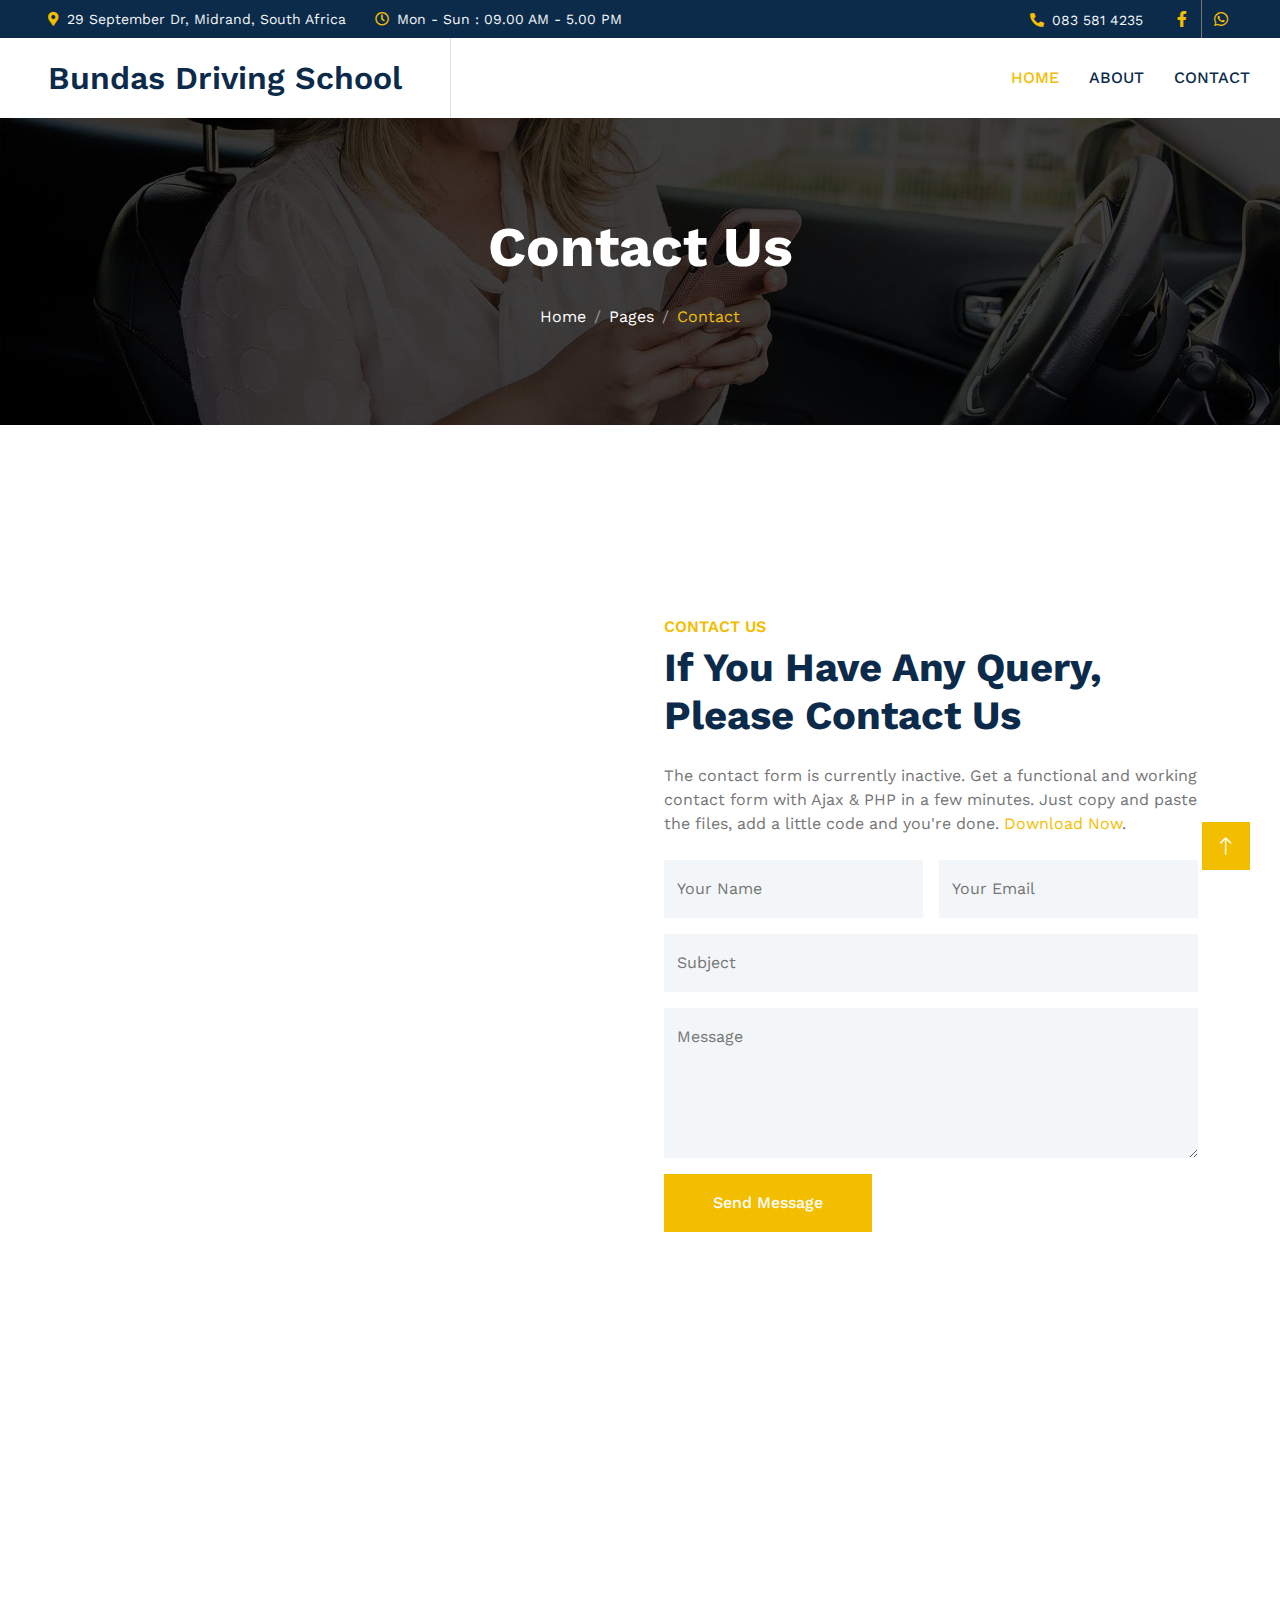
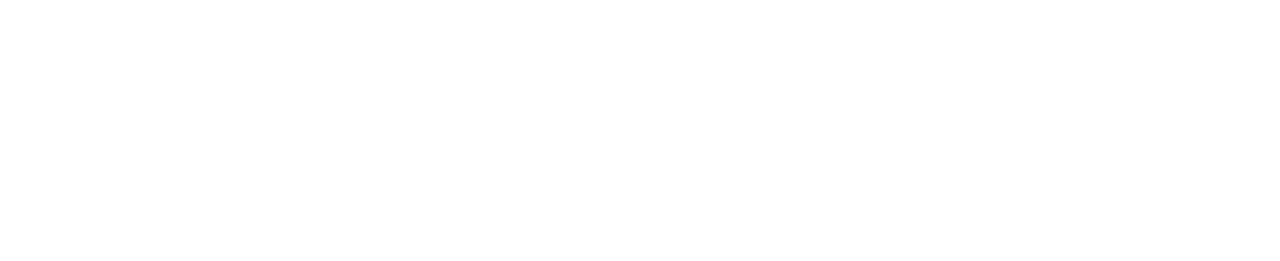
<file: contact.html>
<!DOCTYPE html>
<html lang="en">

<head>
    <meta charset="utf-8">
    <title>Drivin - Driving School Website Template</title>
    <meta content="width=device-width, initial-scale=1.0" name="viewport">
    <meta content="" name="keywords">
    <meta content="" name="description">

    <!-- Favicon -->
    <link href="img/favicon.ico" rel="icon">

    <!-- Google Web Fonts -->
    <link rel="preconnect" href="https://fonts.googleapis.com">
    <link rel="preconnect" href="https://fonts.gstatic.com" crossorigin>
    <link href="https://fonts.googleapis.com/css2?family=Work+Sans:wght@400;500;600;700&display=swap" rel="stylesheet"> 

    <!-- Icon Font Stylesheet -->
    <link href="https://cdnjs.cloudflare.com/ajax/libs/font-awesome/5.10.0/css/all.min.css" rel="stylesheet">
    <link href="https://cdn.jsdelivr.net/npm/bootstrap-icons@1.4.1/font/bootstrap-icons.css" rel="stylesheet">

    <!-- Libraries Stylesheet -->
    <link href="lib/animate/animate.min.css" rel="stylesheet">
    <link href="lib/owlcarousel/assets/owl.carousel.min.css" rel="stylesheet">

    <!-- Customized Bootstrap Stylesheet -->
    <link href="css/bootstrap.min.css" rel="stylesheet">

    <!-- Template Stylesheet -->
    <link href="css/style.css" rel="stylesheet">
</head>

<body>
    <!-- Spinner Start -->
    <div id="spinner" class="show bg-white position-fixed translate-middle w-100 vh-100 top-50 start-50 d-flex align-items-center justify-content-center">
        <div class="spinner-grow text-primary" role="status"></div>
    </div>
    <!-- Spinner End -->


    <!-- Topbar Start -->
    <div class="container-fluid bg-dark text-light p-0">
        <div class="row gx-0 d-none d-lg-flex">
            <div class="col-lg-7 px-5 text-start">
                <div class="h-100 d-inline-flex align-items-center me-4">
                    <small class="fa fa-map-marker-alt text-primary me-2"></small>
                    <small>29 September Dr, Midrand, South Africa</small>
                </div>
                <div class="h-100 d-inline-flex align-items-center">
                    <small class="far fa-clock text-primary me-2"></small>
                    <small>Mon - Sun : 09.00 AM - 5.00 PM</small>
                </div>
            </div>
            <div class="col-lg-5 px-5 text-end">
                <div class="h-100 d-inline-flex align-items-center me-4">
                    <small class="fa fa-phone-alt text-primary me-2"></small>
                    <small>083 581 4235</small>
                </div>
                <div class="h-100 d-inline-flex align-items-center mx-n2">
                    <a class="btn btn-square btn-link rounded-0 border-0 border-end border-secondary" target="_blank" href="https://web.facebook.com/profile.php?id=100063839208137"><i class="fab fa-facebook-f"></i></a>
                    <a class="btn btn-square btn-link rounded-0 border-0" target="_blank" href="https://l.facebook.com/l.php?u=https%3A%2F%2Fapi.whatsapp.com%2Fsend%3Fphone%3D%252B27835814235%26fbclid%3DIwAR0TopNVK2LWvPVaMQ6R63UVLVBDKDBKqhJySYLOxnOzIdglVhQgS4oeBnQ&h=AT3K6XUn0Oyng1pswEelmNrl0mpb7f6NUbDI0O4OU-HLTQ2N5WZwrJyMkZ9_EpPiI5uQ776W1D8fatjXhp0d-U5RXQh9DKT9P0ToqsFc4HGdzXHdFT-6aUptLeNalRGlEcjk5Q"><i class="fab fa-whatsapp"></i></a>


                </div>
            </div>
        </div>
    </div>
    <!-- Topbar End -->


    <!-- Navbar Start -->
    <nav class="navbar navbar-expand-lg bg-white navbar-light sticky-top p-0">
        <a href="index.html" class="navbar-brand d-flex align-items-center border-end px-4 px-lg-5">
            <h2 class="m-0">Bundas Driving School</h2>
        </a>
        <button type="button" class="navbar-toggler me-4" data-bs-toggle="collapse" data-bs-target="#navbarCollapse">
            <span class="navbar-toggler-icon"></span>
        </button>
        <div class="collapse navbar-collapse" id="navbarCollapse">
            <div class="navbar-nav ms-auto p-4 p-lg-0">
                <a href="index.html" class="nav-item nav-link active">Home</a>
                <a href="#about" class="nav-item nav-link">About</a>
                <a href="contact.html" class="nav-item nav-link">Contact</a>
            </div>
        </div>
    </nav>
    <!-- Navbar End -->


    <!-- Page Header Start -->
    <div class="container-fluid page-header py-6 my-6 mt-0 wow fadeIn" data-wow-delay="0.1s">
        <div class="container text-center">
            <h1 class="display-4 text-white animated slideInDown mb-4">Contact Us</h1>
            <nav aria-label="breadcrumb animated slideInDown">
                <ol class="breadcrumb justify-content-center mb-0">
                    <li class="breadcrumb-item"><a class="text-white" href="#">Home</a></li>
                    <li class="breadcrumb-item"><a class="text-white" href="#">Pages</a></li>
                    <li class="breadcrumb-item text-primary active" aria-current="page">Contact</li>
                </ol>
            </nav>
        </div>
    </div>
    <!-- Page Header End -->


    <!-- Contact Start -->
    <div class="container-xxl py-6">
        <div class="container">
            <div class="row g-5">
                <div class="col-lg-6 wow fadeInUp" data-wow-delay="0.1s" style="min-height: 450px;">
                    <div class="position-relative h-100">
                        <iframe class="position-relative w-100 h-100"
                        src="https://www.google.com/maps/embed?pb=!1m18!1m12!1m3!1d3001156.4288297426!2d-78.01371936852176!3d42.72876761954724!2m3!1f0!2f0!3f0!3m2!1i1024!2i768!4f13.1!3m3!1m2!1s0x4ccc4bf0f123a5a9%3A0xddcfc6c1de189567!2sMidrand%20South%2C%20Africa!5e0!3m2!1sen!2sbd!4v1603794290143!5m2!1sen!2sbd"
                        frameborder="0" style="min-height: 450px; border:0;" allowfullscreen="" aria-hidden="false"
                        tabindex="0"></iframe>
                    </div>


                </div>

                <div class="col-lg-6 wow fadeInUp" data-wow-delay="0.5s">
                    <h6 class="text-primary text-uppercase mb-2">Contact Us</h6>
                    <h1 class="display-6 mb-4">If You Have Any Query, Please Contact Us</h1>
                    <p class="mb-4">The contact form is currently inactive. Get a functional and working contact form with Ajax & PHP in a few minutes. Just copy and paste the files, add a little code and you're done. <a href="https://htmlcodex.com/contact-form">Download Now</a>.</p>
                    <form>
                        <div class="row g-3">
                            <div class="col-md-6">
                                <div class="form-floating">
                                    <input type="text" class="form-control border-0 bg-light" id="name" placeholder="Your Name">
                                    <label for="name">Your Name</label>
                                </div>
                            </div>
                            <div class="col-md-6">
                                <div class="form-floating">
                                    <input type="email" class="form-control border-0 bg-light" id="email" placeholder="Your Email">
                                    <label for="email">Your Email</label>
                                </div>
                            </div>
                            <div class="col-12">
                                <div class="form-floating">
                                    <input type="text" class="form-control border-0 bg-light" id="subject" placeholder="Subject">
                                    <label for="subject">Subject</label>
                                </div>
                            </div>
                            <div class="col-12">
                                <div class="form-floating">
                                    <textarea class="form-control border-0 bg-light" placeholder="Leave a message here" id="message" style="height: 150px"></textarea>
                                    <label for="message">Message</label>
                                </div>
                            </div>
                            <div class="col-12">
                                <button class="btn btn-primary py-3 px-5" type="submit">Send Message</button>
                            </div>
                        </div>
                    </form>
                </div>
            </div>
        </div>
    </div>
    <!-- Contact End -->


    <!-- Footer Start -->
    <div class="container-fluid bg-dark text-light footer my-6 mb-0 py-6 wow fadeIn" data-wow-delay="0.1s">
        <div class="container">
            <div class="row g-5">
                <div class="col-lg-3 col-md-6">
                    <h4 class="text-white mb-4">Get In Touch</h4>
                    <p class="mb-2"><i class="fa fa-map-marker-alt me-3"></i>29 September Dr, Midrand, South Africa</p>
                    <p class="mb-2"><i class="fa fa-phone-alt me-3"></i>083 581 4235</p>
                    <p class="mb-2"><i class="fa fa-envelope me-3"></i> bundasbafana@gmail.com</p>
                </div>
            
                <div class="col-lg-3 col-md-6">
                    <h4 class="text-light mb-4">Quick Links</h4>
                    <a class="btn btn-link" href="#">Home</a>
                    <a class="btn btn-link" href="#about">About Us</a>
                    <a class="btn btn-link" href="contact.html">Contact Us</a>
                
                </div>
                <div class="col-lg-3 col-md-6">
                    <h4 class="text-light mb-4">Newsletter</h4>
                    
                    <h6 class="text-white mt-4 mb-3">Follow Us</h6>
                    <div class="d-flex pt-2">
                        <a class="btn btn-square btn-outline-light me-1" href=""><i class="fab fa-twitter"></i></a>
                        <a class="btn btn-square btn-outline-light me-1" href=""><i class="fab fa-facebook-f"></i></a>
                        <a class="btn btn-square btn-outline-light me-1" href=""><i class="fab fa-youtube"></i></a>
                        <a class="btn btn-square btn-outline-light me-0" href=""><i class="fab fa-linkedin-in"></i></a>
                    </div>
                </div>
            </div>
        </div>
    </div>
    <!-- Footer End -->


    <!-- Copyright Start -->
    <div class="container-fluid copyright text-light py-4 wow fadeIn" data-wow-delay="0.1s">
        <div class="container">
            <div class="row">
                <div class="col-md-6 text-center text-md-start mb-3 mb-md-0">
                    &copy; <a href="#">Bundas Driving School</a>, All Right Reserved.
                </div>
                <!-- <div class="col-md-6 text-center text-md-end"> -->
                    <!--/*** This template is free as long as you keep the footer author’s credit link/attribution link/backlink. If you'd like to use the template without the footer author’s credit link/attribution link/backlink, you can purchase the Credit Removal License from "https://htmlcodex.com/credit-removal". Thank you for your support. ***/-->
                    <!-- Designed By <a href="https://htmlcodex.com">HTML Codex</a> -->
                    <!-- <br>Distributed By: <a href="https://themewagon.com" target="_blank">ThemeWagon</a>
                </div> -->
            </div>
        </div>
    </div>
    <!-- Copyright End -->


    <!-- Back to Top -->
    <a href="#" class="btn btn-lg btn-primary btn-lg-square back-to-top"><i class="bi bi-arrow-up"></i></a>


    <!-- JavaScript Libraries -->
    <script src="https://code.jquery.com/jquery-3.4.1.min.js"></script>
    <script src="https://cdn.jsdelivr.net/npm/bootstrap@5.0.0/dist/js/bootstrap.bundle.min.js"></script>
    <script src="lib/wow/wow.min.js"></script>
    <script src="lib/easing/easing.min.js"></script>
    <script src="lib/waypoints/waypoints.min.js"></script>
    <script src="lib/owlcarousel/owl.carousel.min.js"></script>

    <!-- Template Javascript -->
    <script src="js/main.js"></script>
</body>

</html>
</file>
<file: css/style.css>
/********** Template CSS **********/
:root {
    --primary: #F3BD00;
    --secondary: #757575;
    --light: #F3F6F8;
    --dark: #0C2B4B;
}

.logo-img{
    width: 200px;
}

.py-6 {
    padding-top: 6rem;
    padding-bottom: 6rem;
}

.my-6 {
    margin-top: 6rem;
    margin-bottom: 6rem;
}

.back-to-top {
    position: fixed;
    display: none;
    right: 30px;
    bottom: 30px;
    z-index: 99;
}


/*** Spinner ***/
#spinner {
    opacity: 0;
    visibility: hidden;
    transition: opacity .5s ease-out, visibility 0s linear .5s;
    z-index: 99999;
}

#spinner.show {
    transition: opacity .5s ease-out, visibility 0s linear 0s;
    visibility: visible;
    opacity: 1;
}


/*** Button ***/
.btn {
    font-weight: 500;
    transition: .5s;
}

.btn.btn-primary,
.btn.btn-outline-primary:hover {
    color: #FFFFFF;
}

.btn-square {
    width: 38px;
    height: 38px;
}

.btn-sm-square {
    width: 32px;
    height: 32px;
}

.btn-lg-square {
    width: 48px;
    height: 48px;
}

.btn-square,
.btn-sm-square,
.btn-lg-square {
    padding: 0;
    display: flex;
    align-items: center;
    justify-content: center;
    font-weight: normal;
}


/*** Navbar ***/
.navbar.sticky-top {
    top: -100px;
    transition: .5s;
}

.navbar .navbar-brand,
.navbar a.btn {
    height: 80px
}

.navbar .navbar-nav .nav-link {
    margin-right: 30px;
    padding: 25px 0;
    color: var(--dark);
    font-weight: 500;
    text-transform: uppercase;
    outline: none;
}

.navbar .navbar-nav .nav-link:hover,
.navbar .navbar-nav .nav-link.active {
    color: var(--primary);
}

.navbar .dropdown-toggle::after {
    border: none;
    content: "\f107";
    font-family: "Font Awesome 5 Free";
    font-weight: 900;
    vertical-align: middle;
    margin-left: 8px;
}

@media (max-width: 991.98px) {
    .navbar .navbar-nav .nav-link  {
        margin-right: 0;
        padding: 10px 0;
    }

    .navbar .navbar-nav {
        border-top: 1px solid #EEEEEE;
    }
}

@media (min-width: 992px) {
    .navbar .nav-item .dropdown-menu {
        display: block;
        border: none;
        margin-top: 0;
        top: 150%;
        opacity: 0;
        visibility: hidden;
        transition: .5s;
    }

    .navbar .nav-item:hover .dropdown-menu {
        top: 100%;
        visibility: visible;
        transition: .5s;
        opacity: 1;
    }
}


/*** Header ***/
.carousel-caption {
    top: 0;
    left: 0;
    right: 0;
    bottom: 0;
    display: flex;
    align-items: center;
    justify-content: center;
    text-align: center;
    background: rgba(0, 0, 0, .75);
    z-index: 1;
}

.carousel-control-prev,
.carousel-control-next {
    width: 15%;
}

.carousel-control-prev-icon,
.carousel-control-next-icon {
    width: 3rem;
    height: 3rem;
    background-color: var(--primary);
    border: 10px solid var(--primary);
}

@media (max-width: 768px) {
    #header-carousel .carousel-item {
        position: relative;
        min-height: 450px;
    }
    
    #header-carousel .carousel-item img {
        position: absolute;
        width: 100%;
        height: 100%;
        object-fit: cover;
    }
}

.page-header {
    background: linear-gradient(rgba(0, 0, 0, .75), rgba(0, 0, 0, .75)), url(../img/carousel-1.jpg) center center no-repeat;
    background-size: cover;
}

.breadcrumb-item+.breadcrumb-item::before {
    color: #999999;
}


/*** Facts ***/
@media (min-width: 991.98px) {
    .facts {
        position: relative;
        margin-top: -75px;
        z-index: 1;
    }
}


/*** Courses ***/
.courses {
    min-height: 100vh;
    background: linear-gradient(rgba(255, 255, 255, .9), rgba(255, 255, 255, .9)), url(../img/carousel-1.jpg) center center no-repeat;
    background-attachment: fixed;
    background-size: cover;
}

.courses-item .courses-overlay {
    position: absolute;
    width: 100%;
    height: 0;
    top: 0;
    left: 0;
    display: flex;
    align-items: center;
    justify-content: center;
    background: rgba(0, 0, 0, .5);
    overflow: hidden;
    opacity: 0;
    transition: .5s;
}

.courses-item:hover .courses-overlay {
    height: 100%;
    opacity: 1;
}


/*** Team ***/
.team-items {
    margin: -.75rem;
}

.team-item {
    padding: .75rem;
}

.team-item::after {
    position: absolute;
    content: "";
    width: 100%;
    height: 0;
    top: 0;
    left: 0;
    background: #FFFFFF;
    transition: .5s;
    z-index: -1;
}

.team-item:hover::after {
    height: 100%;
    background: var(--primary);
}

.team-item .team-social {
    position: absolute;
    width: 100%;
    height: 0;
    top: 0;
    left: 0;
    display: flex;
    align-items: center;
    justify-content: center;
    background: rgba(0, 0, 0, .75);
    overflow: hidden;
    opacity: 0;
    transition: .5s;
}

.team-item:hover .team-social {
    height: 100%;
    opacity: 1;
}


/*** Testimonial ***/
.testimonial-carousel .owl-dots {
    height: 40px;
    margin-top: 25px;
    display: flex;
    align-items: center;
    justify-content: center;
}

.testimonial-carousel .owl-dot {
    position: relative;
    display: inline-block;
    margin: 0 5px;
    width: 20px;
    height: 20px;
    background: transparent;
    border: 2px solid var(--primary);
    transition: .5s;
}

.testimonial-carousel .owl-dot.active {
    width: 40px;
    height: 40px;
    background: var(--primary);
}

.testimonial-carousel .owl-item img {
    width: 150px;
    height: 150px;
}


/*** Footer ***/
.footer .btn.btn-link {
    display: block;
    margin-bottom: 5px;
    padding: 0;
    text-align: left;
    color: var(--light);
    font-weight: normal;
    text-transform: capitalize;
    transition: .3s;
}

.footer .btn.btn-link::before {
    position: relative;
    content: "\f105";
    font-family: "Font Awesome 5 Free";
    font-weight: 900;
    color: var(--light);
    margin-right: 10px;
}

.footer .btn.btn-link:hover {
    color: var(--primary);
    letter-spacing: 1px;
    box-shadow: none;
}

.copyright {
    background: #092139;
}

.copyright a {
    color: var(--primary);
}

.copyright a:hover {
    color: var(--light);
}
</file>
